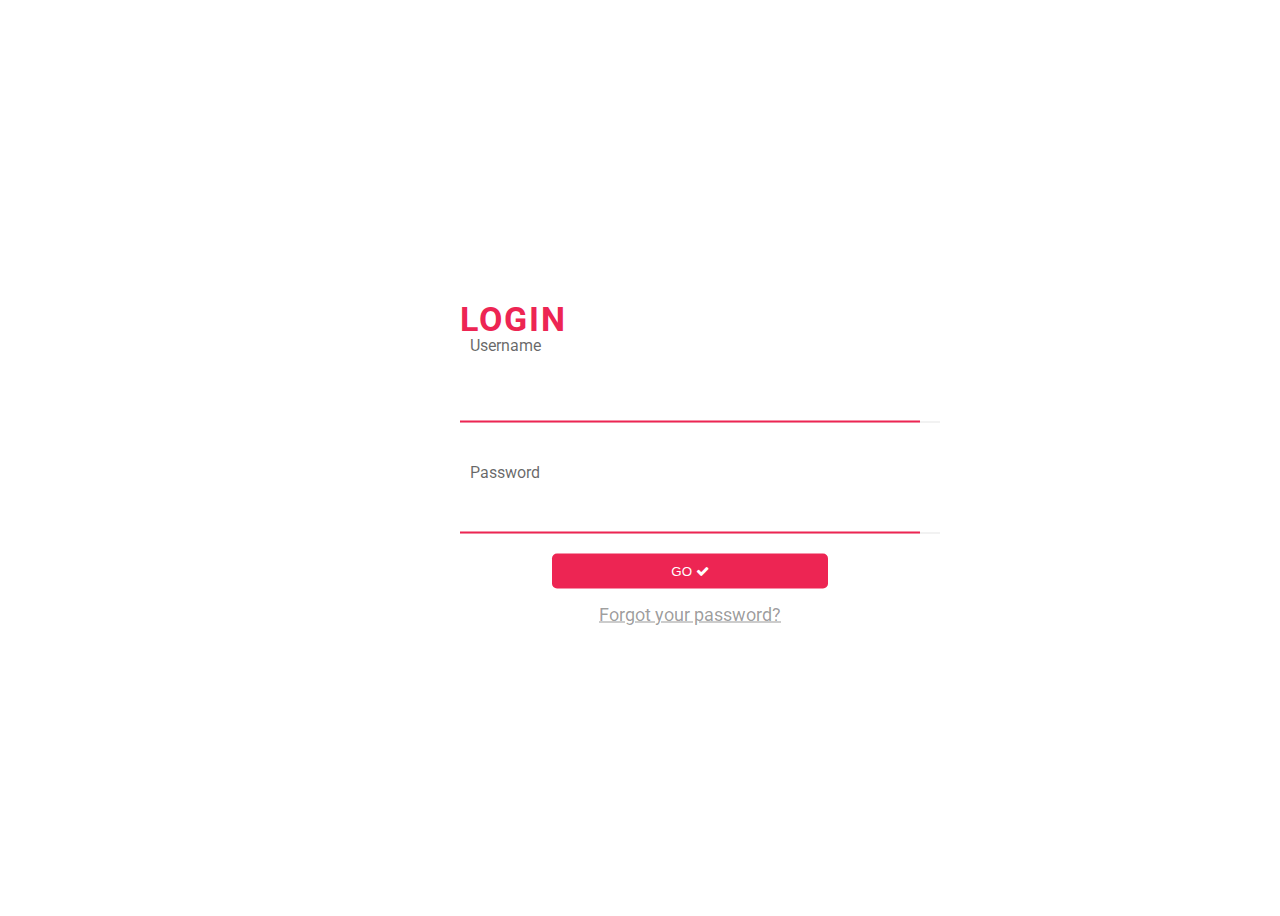
<file: superbad/index.html>
<!DOCTYPE html>
<html>
<head>
  <meta charset="UTF-8">
  <title>Material Compact Login Animation</title>
  
  <link rel='stylesheet prefetch' href="https://maxcdn.bootstrapcdn.com/font-awesome/4.3.0/css/font-awesome.min.css">
  <link rel='stylesheet prefetch' href="https://fonts.googleapis.com/css?family=Roboto:400,100,300,500,700,900&subset=latin,latin-ext">
  <link rel="stylesheet" href="css/index.css">
  
</head>
<body>
  <div class="materialContainer">
    <div class="box">
      <div class="title">LOGIN</div>
      <div class="input">
        <label for="name">Username</label>
        <input type="text" name="name" id="name" required>
        <span class="spin"></span>
      </div>    
      <div class="input">
        <label for="pass">Password</label>
        <input type="password" name="pass" id="pass">
        <span class="spin"></span>
      </div>
      <div class="button login">
        <button id="loginButton"><span>GO</span> <i class="fa fa-check"></i></button>
      </div>
      <a href="" class="pass-forgot">Forgot your password?</a>
    </div>

    <div class="overbox">
      <div class="material-button alt-2"><span class="shape"></span></div>
      <div class="title">REGISTER</div>
      <div class="input">
        <label for="regname">Username</label>
        <input type="text" name="regname" id="regname">
        <span class="spin"></span>
      </div>
      <div class="input">
        <label for="regpass">Password</label>
        <input type="password" name="regpass" id="regpass">
        <span class="spin"></span>
      </div>
      <div class="input">
        <label for="reregpass">Repeat Password</label>
        <input type="password" name="reregpass" id="reregpass">
        <span class="spin"></span>
      </div>
      <div class="button">
        <button id="registerButton"><span>NEXT</span></button>
      </div>
    </div>
  </div>

  <script src="https://cdnjs.cloudflare.com/ajax/libs/jquery/2.1.3/jquery.min.js"></script>
  <script>
    document.getElementById('loginButton').addEventListener('click', function() {
      window.location.href = 'main.html';
    });

    document.getElementById('registerButton').addEventListener('click', function() {
      window.location.href = 'main.html';
    });
  </script>
</body>
</html>
</file>
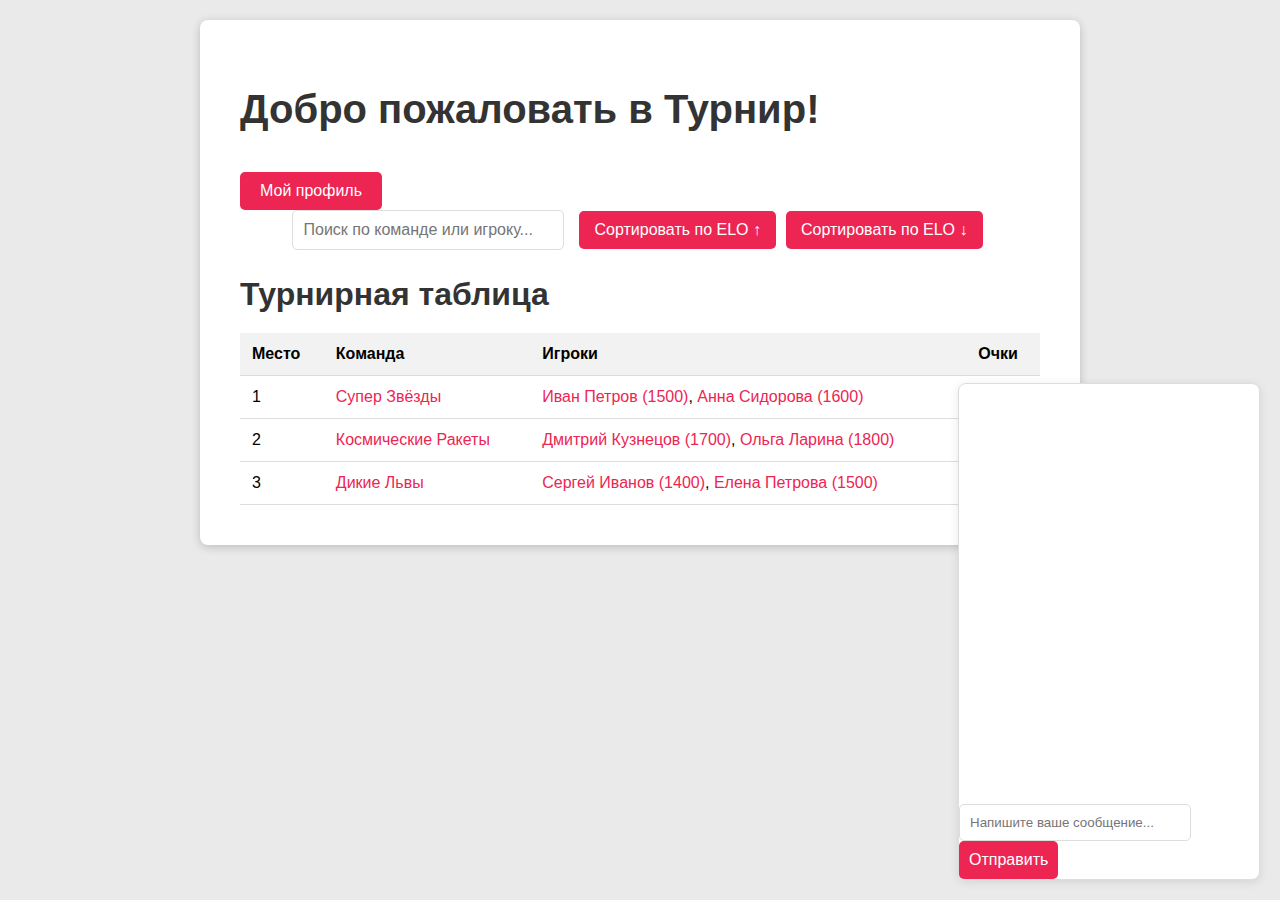
<file: superbad/main.html>
<!DOCTYPE html>
<html lang="ru">
<head>
    <meta charset="UTF-8">
    <meta name="viewport" content="width=device-width, initial-scale=1.0">
    <title>Турнир</title>
    <link rel="stylesheet" href="css/style.css">
</head>
<body>
    <div class="container">
        <h1>Добро пожаловать в Турнир!</h1>
        
        <button onclick="window.location.href='user.html?login=ivanpetrov123'" class="btn">Мой профиль</button>
        <div class="search-container">
            <input type="text" id="searchInput" placeholder="Поиск по команде или игроку..." oninput="searchTeams()">
            <button onclick="sortTeamsByElo('asc')">Сортировать по ELO ↑</button>
            <button onclick="sortTeamsByElo('desc')">Сортировать по ELO ↓</button>
        </div>        
        <div class="tournament-table">
            <h2>Турнирная таблица</h2>
            <table>
                <thead>
                    <tr>
                        <th>Место</th>
                        <th>Команда</th>
                        <th>Игроки</th>
                        <th>Очки</th>
                    </tr>
                </thead>
                <tbody id="tournamentBody">
                </tbody>
            </table>
        </div>
    </div>
    <div id="chat-container">
        <div id="chat-box">
            <div id="messages"></div>
        </div>
        <input type="text" id="user-input" placeholder="Напишите ваше сообщение..." />
        <button id="send-button">Отправить</button>
    </div>
    

    <script src="js/data.js"></script>
    <script>
        const tournamentTable = document.getElementById('tournamentBody');
        let teams = [...teamsData]; // Создаем копию массива данных

        // Функция для отображения команд в таблице
        function displayTeams(teams) {
            tournamentTable.innerHTML = ''; // Очищаем таблицу
            let rank = 1;
            teams.forEach(team => {
                const row = document.createElement('tr');
                const players = team.players.map(player => 
                    `<a href="user.html?login=${player.login}">${player.name} (${player.personalElo})</a>`
                ).join(', ');

                row.innerHTML = `
                    <td>${rank++}</td>
                    <td><a href="team.html?id=${team.id}">${team.name}</a></td>
                    <td>${players}</td>
                    <td>${team.teamElo}</td>
                `;
                tournamentTable.appendChild(row);
            });
        }

        // Функция для сортировки команд по ELO
        function sortTeamsByElo(order) {
            teams.sort((a, b) => {
                if (order === 'asc') {
                    return a.teamElo - b.teamElo;
                } else {
                    return b.teamElo - a.teamElo;
                }
            });
            displayTeams(teams); // Обновляем таблицу
        }

        // Функция для поиска команд или участников
        function searchTeams() {
            const query = document.getElementById('searchInput').value.toLowerCase();
            const filteredTeams = teamsData.filter(team => {
                const teamNameMatch = team.name.toLowerCase().includes(query);
                const playerMatch = team.players.some(player => player.name.toLowerCase().includes(query));
                return teamNameMatch || playerMatch;
            });
            displayTeams(filteredTeams); // Обновляем таблицу
        }

        // Отображаем команды при загрузке страницы
        displayTeams(teams);
    </script>
    <script>
        document.getElementById('send-button').addEventListener('click', function() {
    const userInput = document.getElementById('user-input').value;
    if (userInput.trim() === '') return;
    
    // Отображение пользовательского сообщения
    addMessage(userInput, 'user');
    document.getElementById('user-input').value = '';

    // Отправка сообщения ИИ
    getResponse(userInput);
});

function addMessage(message, sender) {
    const messageElement = document.createElement('div');
    messageElement.className = sender === 'user' ? 'user-message' : 'bot-message';
    messageElement.innerText = message;
    document.getElementById('messages').appendChild(messageElement);
    document.getElementById('chat-box').scrollTop = document.getElementById('chat-box').scrollHeight; // Прокрутка вниз
}

function getResponse(userInput) {
    const apiKey = ''; // Замените на свой API ключ

    fetch('https://api.openai.com/v1/chat/completions', {
        method: 'POST',
        headers: {
            'Content-Type': 'application/json',
            'Authorization': `Bearer ${apiKey}`
        },
        body: JSON.stringify({
            model: 'gpt-3.5-turbo', // Выберите нужную модель
            messages: [{ role: 'user', content: userInput }]
        })
    })
    .then(response => {
        if (!response.ok) {
            throw new Error('Network response was not ok');
        }
        return response.json();
    })
    .then(data => {
        const botReply = data.choices[0].message.content; // Получаем ответ от ИИ
        addMessage(botReply, 'bot'); // Отправляем ответ в чат
    })
    .catch(error => {
        console.error('Ошибка:', error);
        addMessage('Извините, произошла ошибка.', 'bot');
    });
}

    </script>
    
</body>
</html>
</file>
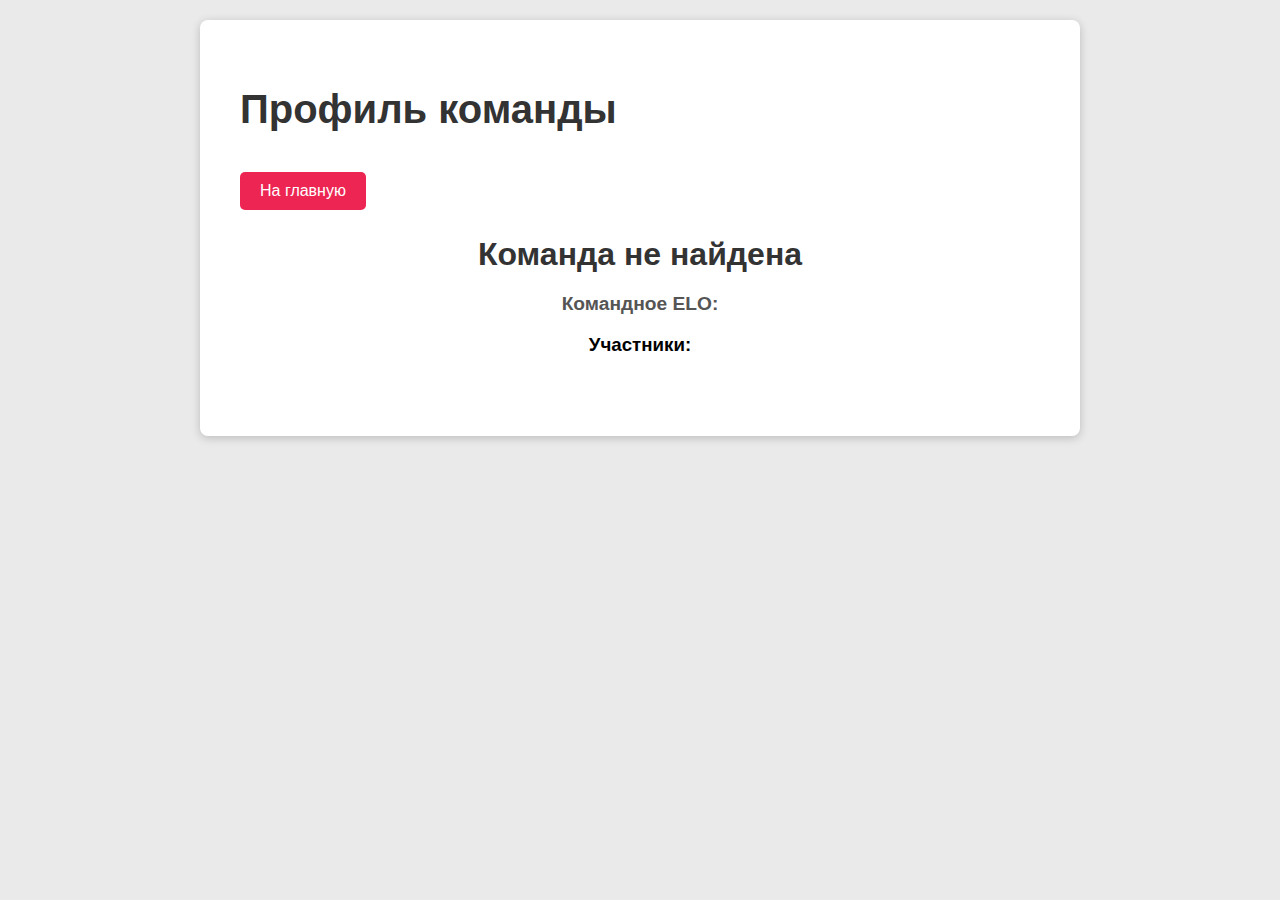
<file: superbad/team.html>
<!DOCTYPE html>
<html lang="ru">
<head>
    <meta charset="UTF-8">
    <meta name="viewport" content="width=device-width, initial-scale=1.0">
    <title>Профиль команды</title>
    <link rel="stylesheet" href="css/style.css">
</head>
<body>
    <div class="container">
        <h1>Профиль команды</h1>
        <button onclick="window.location.href='main.html'" class="btn">На главную</button>

        <div class="team-profile">
            <h2 id="teamName"></h2>
            <p><strong>Командное ELO:</strong> <span id="teamElo"></span></p>
            <h3>Участники:</h3>
            <ul id="playersList"></ul>
        </div>
    </div>

    <script src="js/data.js"></script>
    <script>
        const params = new URLSearchParams(window.location.search);
        const teamId = parseInt(params.get('id'));

        const team = teamsData.find(t => t.id === teamId);

        if (team) {
            document.getElementById('teamName').innerText = team.name;
            document.getElementById('teamElo').innerText = team.teamElo;

            const playersList = document.getElementById('playersList');
            team.players.forEach(player => {
                const playerItem = document.createElement('li');
                playerItem.innerHTML = `<a href="user.html?login=${player.login}">${player.name} - ELO: ${player.personalElo}</a>`;
                playersList.appendChild(playerItem);
            });
        } else {
            document.getElementById('teamName').innerText = "Команда не найдена";
        }
    </script>
</body>
</html>
</file>
<file: superbad/css/index.css>
body {
   background-image: url(https://lh4.googleusercontent.com/-XplyTa1Za-I/VMSgIyAYkHI/AAAAAAAADxM/oL-rD6VP4ts/w1184-h666/Android-Lollipop-wallpapers-Google-Now-Wallpaper-2.png);
   background-position: center;
   background-size: cover;
   background-repeat: no-repeat;
   min-height: 100vh;
   font-family: 'Roboto', sans-serif;
}

.materialContainer {
   width: 100%;
   max-width: 460px;
   position: absolute;
   top: 50%;
   left: 50%;
   transform: translate(-50%, -50%);
}

.box {
   position: relative;
   top: 0;
   opacity: 1;
   float: left;
   padding: 60px 50px 40px 50px;
   width: 100%;
   background: #fff;
   border-radius: 10px;
   z-index: 5;
}

.title {
   width: 100%;
   float: left;
   line-height: 46px;
   font-size: 34px;
   font-weight: 700;
   letter-spacing: 2px;
   color: #ED2553;
   position: relative;
}

.input {
   position: relative;
   margin-top: 30px;
}

.input label {
   position: absolute;
   top: 10px;
   left: 10px;
   transition: 0.2s ease all;
   color: rgba(0, 0, 0, 0.6);
}

.input input {
   height: 60px;
   width: 100%;
   padding: 10px;
   border: none;
   background: transparent;
   border-bottom: 1px solid rgba(0, 0, 0, 0.1);
}

.input input:focus + label,
.input input:not(:placeholder-shown) + label {
   top: -20px;
   left: 0;
   font-size: 12px;
   color: #ED2553; /* Цвет при фокусе */
}

.spin {
   position: absolute;
   bottom: 0;
   left: 0;
   height: 2px;
   width: 0;
   background: #ED2553;
   transition: width 0.2s ease;
}

.input input:focus + .spin,
.input input:not(:placeholder-shown) + .spin {
   width: 100%; /* Анимация для нижней линии при фокусе */
}

.button {
   margin-top: 30px;
}

.button.login button {
   width: 60%;
   left: 20%;
   background-color: #ED2553;
   color: white;
   border: none;
   padding: 10px;
   cursor: pointer;
   border-radius: 5px;
   transition: background-color 0.3s ease;
}

.button.login button:hover {
   background-color: #d0224b;
}

.pass-forgot {
   display: block;
   text-align: center;
   color: rgba(0, 0, 0, 0.4);
   font-size: 18px;
   margin-top: 15px;
}

.overbox {
   display: none; /* Скрыть по умолчанию */
}

.material-button {
   width: 140px;
   height: 140px;
   border-radius: 50%;
   background: #ED2553;
   position: absolute;
   top: 40px;
   right: -70px;
   cursor: pointer;
   z-index: 100;
   transform: translate(0%, 0%);
}

.material-button .shape {
   position: absolute;
   top: 0;
   right: 0;
   width: 100%;
   height: 100%;
}

.material-button .shape:before,
.material-button .shape:after {
   content: "";
   background: #fff;
   position: absolute;
   top: 50%;
   left: 50%;
   transform: translate(-50%, -50%) rotate(360deg);
}

.material-button .shape:before {
   width: 25px;
   height: 4px;
}

.material-button .shape:after {
   height: 25px;
   width: 4px;
}

.material-button.active {
   background: #d0224b; /* Цвет при активации */
}

/* Дополнительные стили для кнопок и полей ввода */
.button {
   margin-top: 20px;
}

.button button {
   cursor: pointer;
   position: relative;
   z-index: 2;
}

.button.login button.active {
   border: 3px solid transparent;
   color: #fff !important;
}

.button.login button.active span {
   opacity: 0;
   transform: scale(0);
}

.button.login button.active i.fa {
   opacity: 1;
   transform: scale(1) rotate(-0deg);
}

#chat-container {
   position: fixed;
   bottom: 20px;
   right: 20px;
   width: 300px;
   border: 1px solid #ddd;
   border-radius: 8px;
   background: white;
   box-shadow: 0 2px 10px rgba(0, 0, 0, 0.1);
}

#chat-box {
   height: 400px;
   overflow-y: auto;
   padding: 10px;
}

.user-message {
   text-align: right;
   margin: 5px;
   color: blue;
}

.bot-message {
   text-align: left;
   margin: 5px;
   color: green;
}

#user-input {
   width: 70%;
   padding: 10px;
   border: 1px solid #ddd;
   border-radius: 5px;
}

#send-button {
   padding: 10px;
   background-color: #ED2553;
   color: white;
   border: none;
   border-radius: 5px;
   cursor: pointer;
}

#send-button:hover {
   background-color: #d0224b;
}
</file>
<file: superbad/css/style.css>
body {
    font-family: 'Roboto', sans-serif;
    background-color: #eaeaea;
    margin: 0;
    padding: 20px;
}

.container {
    max-width: 800px;
    margin: auto;
    background: white;
    padding: 40px;
    border-radius: 8px;
    box-shadow: 0 2px 10px rgba(0, 0, 0, 0.2);
}

h1, h2 {
    color: #333;
}
h1 {
    font-size: 2.5em;
    margin-bottom: 20px;
}

h2 {
    font-size: 2em;
    margin-bottom: 15px;
}

p {
    font-size: 1.2em;
    color: #555;
}

ul {
    list-style-type: none;
    padding: 0;
}

li {
    margin-bottom: 10px;
}

a {
    text-decoration: none;
    color: #ED2553;
}

a:hover {
    text-decoration: underline;
}

button {
    background-color: #ED2553;
    color: white;
    border: none;
    padding: 10px 20px;
    font-size: 16px;
    cursor: pointer;
    border-radius: 5px;
    transition: background-color 0.3s ease;
}

button:hover {
    background-color: #d0224b;
}

table {
    width: 100%;
    border-collapse: collapse;
    margin-top: 20px;
}

th, td {
    padding: 12px;
    text-align: left;
    border-bottom: 1px solid #ddd;
}

th {
    background-color: #f8f8f8;
}

.avatar {
    border-radius: 50%;
    width: 150px;
    height: 150px;
}

.profile, .team-profile {
    text-align: center;
    margin-bottom: 40px;
}

.tournament-table table {
    width: 100%;
    margin-top: 20px;
    border-collapse: collapse;
}

.tournament-table th, .tournament-table td {
    padding: 12px;
    border-bottom: 1px solid #ddd;
    text-align: left;
}

.tournament-table th {
    background-color: #f2f2f2;
}

.btn {
    display: inline-block;
    padding: 10px 20px;
    margin-top: 20px;
    background-color: #ED2553;
    color: white;
    text-align: center;
    border-radius: 5px;
    cursor: pointer;
}

.btn:hover {
    background-color: #d0224b;
}

.container h1 {
    font-size: 2.5em;
    margin-bottom: 20px;
}

.container h2 {
    font-size: 2em;
    margin-bottom: 10px;
}
.search-container {
    display: flex;
    justify-content: center;
    align-items: center;
    margin-bottom: 20px;
}

.search-container input {
    padding: 10px;
    font-size: 16px;
    border: 1px solid #ddd;
    border-radius: 5px;
    width: 250px;
    margin-right: 10px;
}

.search-container button {
    padding: 10px 15px;
    background-color: #ED2553;
    color: white;
    border: none;
    border-radius: 5px;
    cursor: pointer;
    margin: 0 5px; /* Отступы между кнопками */
    transition: background-color 0.3s ease;
}

.search-container button:hover {
    background-color: #d0224b;
}
#chat-container {
    position: fixed;
    bottom: 20px;
    right: 20px;
    width: 300px;
    border: 1px solid #ddd;
    border-radius: 8px;
    background: white;
    box-shadow: 0 2px 10px rgba(0, 0, 0, 0.1);
}

#chat-box {
    height: 400px;
    overflow-y: auto;
    padding: 10px;
}

#messages {
    margin-bottom: 10px;
}

.user-message {
    text-align: right;
    margin: 5px;
    color: blue;
}

.bot-message {
    text-align: left;
    margin: 5px;
    color: green;
}

#user-input {
    width: 70%;
    padding: 10px;
    border: 1px solid #ddd;
    border-radius: 5px;
}

#send-button {
    padding: 10px;
    background: #ED2553;
    color: white;
    border: none;
    border-radius: 5px;
    cursor: pointer;
}

#send-button:hover {
    background: #d0224b;
}
#uploadButton {
    margin-top: 10px;
    padding: 10px;
    background-color: #ED2553;
    color: white;
    border: none;
    border-radius: 5px;
    cursor: pointer;
}

#uploadButton:hover {
    background-color: #d0224b;
}
</file>
